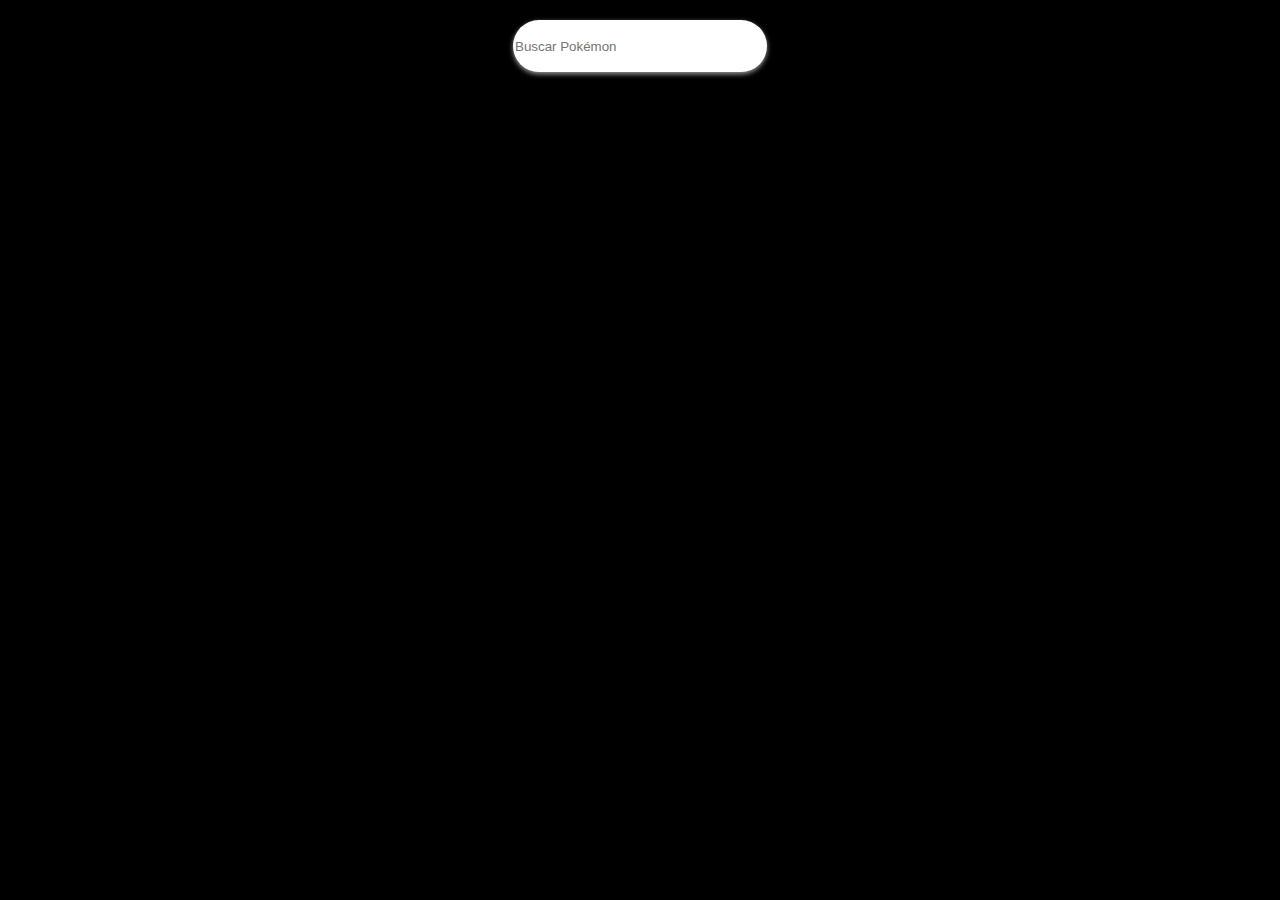
<file: Consumo API's/index.html>
<!DOCTYPE html>
<html lang="en">
<head>
    <meta charset="UTF-8">
    <meta name="viewport" content="width=device-width, initial-scale=1.0">
    <title>POKEMON</title>
    <link rel="stylesheet" href="style.css">
    
</head>
<body>
    <div class="contenido">
        <div class="buscar">
            <label for="Buscar">
                <input type="text" id="Buscar" placeholder="Buscar Pokémon ">
            </label>
            <div id="pokemon"></div>
        </div>
        <div class="apis" id="api"></div>
    </div>
    <script src="main.js"></script>
</body>
</html>
</file>
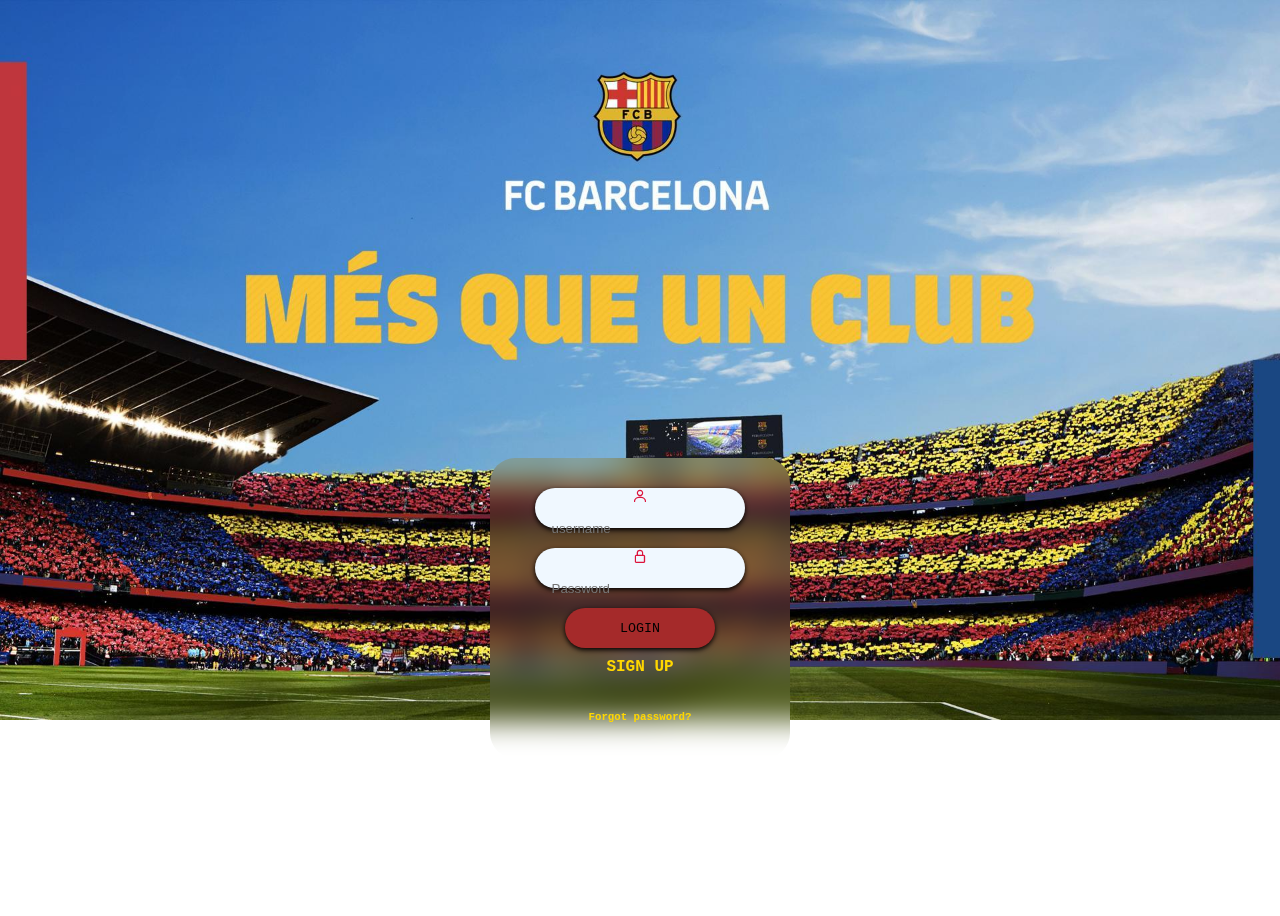
<file: Creación Estructura y Diseño/index.html>
<!DOCTYPE html>
<html lang="en">
<head>
    <meta charset="UTF-8">
    <meta name="viewport" content="width=device-width, initial-scale=1.0">
    <title>Document</title>
    <link href='https://unpkg.com/boxicons@2.1.4/css/boxicons.min.css' rel='stylesheet'>
    <style>
        body{
            background-image: url("fondo.jpg");
            background-repeat: no-repeat;
            background-size: 100%;
            justify-content: center;
            place-items:unset;
            text-align: center;
            place-content: center;
            height: 100vh;
            display: grid;
            min-height: 100vh;
        }
        div {
            height: 300px;
            width: 300px;
            place-items: center;
            background-color: transparent;
            backdrop-filter: blur(15px);
            border-radius: 25px;
            position: relative;
            top: 150px;
        }
        form{
            display: flex;
            flex-direction: column;
            place-items: center;
            place-content: center;
            margin-top: 20px;
            text-align: center;
        }
        label{
            margin: 10px;
            border-radius: 30px;
            background-color:aliceblue;
            width: 210px;
            height: 40px;
            box-shadow: 0px 2px 5px black;
          }
        input {
            width: auto;
            height: 40px;
            border-radius: 30px;
            border: none;
            background-color: transparent;
        }
        i{
            width: 30px;
            color:crimson;
        }
        button{
            width: 150px;
            height: 40px;
            border-radius: 30px;
            background-color: brown;
            border: none;
            cursor: pointer;
            font-family:'Courier New', Courier, monospace;
            box-shadow: 0px 2px 5px black;
        }
        button:hover{
            background-color:darkblue;
        }
        a{
            text-decoration:dotted;
            font-family:'Courier New', Courier, monospace;
            margin-top: 10px;
            font-size:medium;
            color:gold;
        }
        a:hover{
            color:darkblue;
        }
    </style>
</head>
<body>
    <div>
        <form> 
        <label><i class='bx bx-user'></i>
        <input type="text" placeholder="username">
        </label>
        <label><i class='bx bx-lock-alt'></i>
        <input type="password" placeholder="Password">
        </label>
        <a href="#"><button>LOGIN</button></a>
        <a href="registro.html"><strong>SIGN UP</strong></a>
        <a href="recuperacion.html"><h6>Forgot password?</h6></a> 
        </form>

</div>
</body>
</html>
</file>
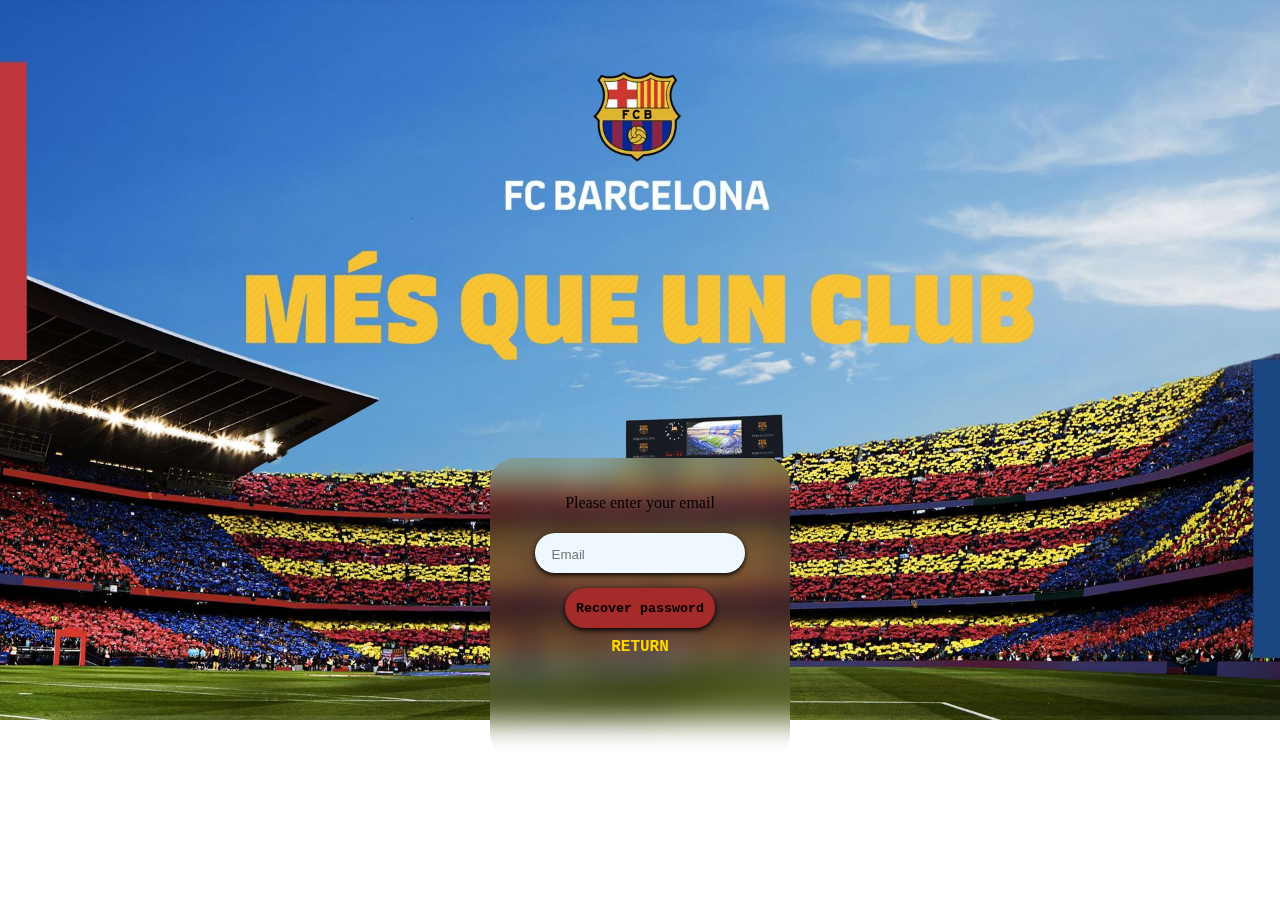
<file: Creación Estructura y Diseño/recuperacion.html>
<!DOCTYPE html>
<html lang="en">
<head>
    <meta charset="UTF-8">
    <meta name="viewport" content="width=device-width, initial-scale=1.0">
    <title>Document</title>
    <style>
        body{
            background-image: url("fondo.jpg");
            background-repeat: no-repeat;
            background-size: 100%;
            justify-content: center;
            place-items:unset;
            text-align: center;
            place-content: center;
            height: 100vh;
            display: grid;
            min-height: 100vh;
        }
        div {
            height: 300px;
            width: 300px;
            place-items: center;
            background-color: transparent;
            backdrop-filter: blur(15px);
            border-radius: 25px;
            position: relative;
            top: 150px;
        }
        form{
            display: flex;
            flex-direction: column;
            place-items: center;
            place-content: center;
            margin-top: 20px;
            text-align: center;
        }
        label{
            margin: 5px;
            border-radius: 30px;
            background-color:aliceblue;
            width: 210px;
            height: 40px;
            box-shadow: 0px 2px 5px black;
          }
        input {
            width: auto;
            height: 40px;
            border-radius: 30px;
            border: none;
            background-color: transparent;
        }
        i{
            width: 30px;
            color:crimson;
        }
        button{
            width: 150px;
            height: 40px;
            border-radius: 30px;
            background-color: brown;
            border: none;
            cursor: pointer;
            font-family:'Courier New', Courier, monospace;
            box-shadow: 0px 2px 5px black;
        }
        button:hover{
            background-color:darkblue;
        }
        a{
            text-decoration:dotted;
            font-family:'Courier New', Courier, monospace;
            margin-top: 10px;
            font-size:medium;
            color:gold;
        }
        a:hover{
            color:darkblue;
        }
    </style>
</head>
<body>
    <div>
        <form> 
        <p>Please enter your email</p>
        <label> 
        <input type="text" placeholder="Email">
        </label>
        <a href="#"><button><strong>Recover password</strong></button></a>
        <a href="index.html"><strong>RETURN</strong></a>
        </form>

</div>
</body>
</html>
</file>
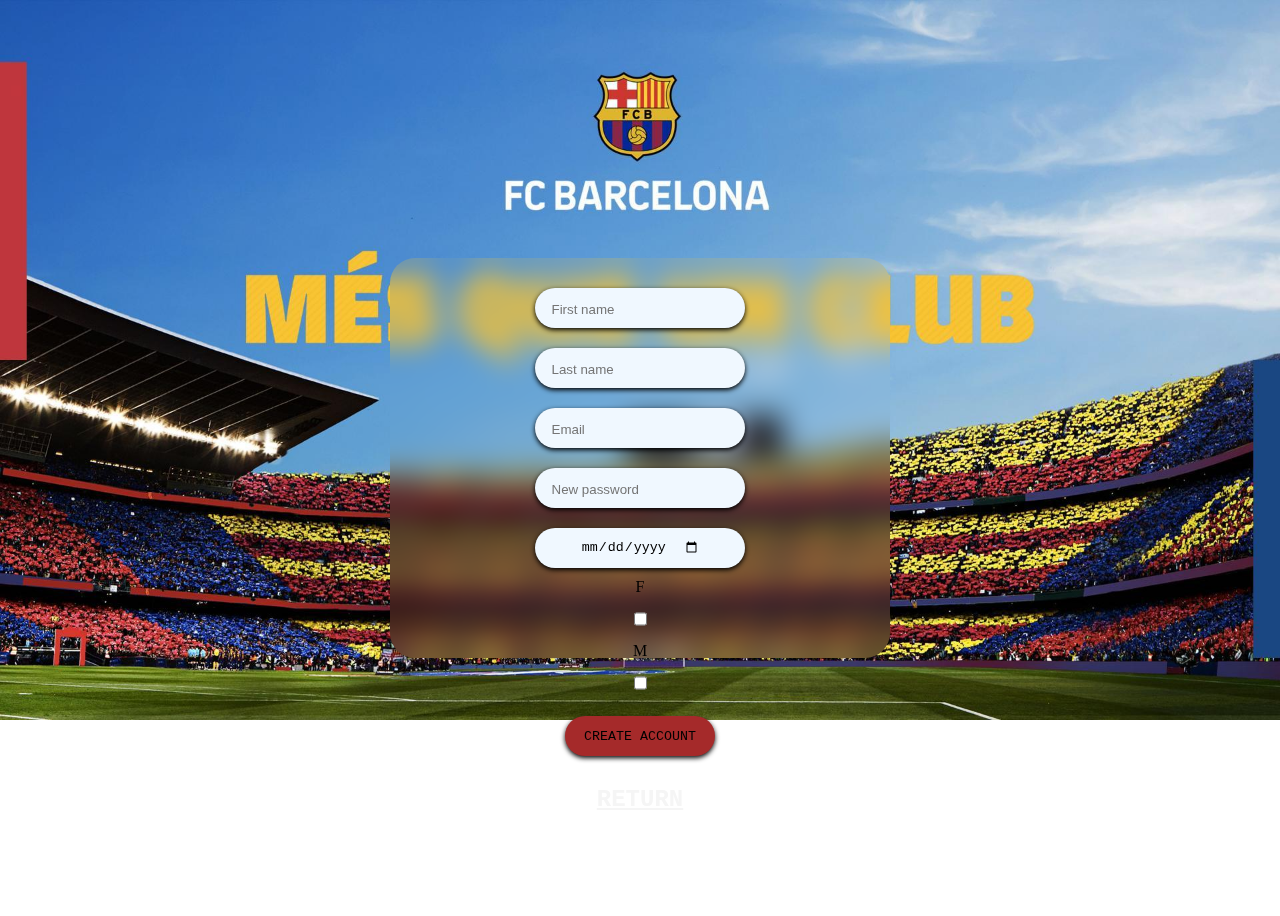
<file: Creación Estructura y Diseño/registro.html>
<!DOCTYPE html>
<html lang="en">
<head>
    <meta charset="UTF-8">
    <meta name="viewport" content="width=device-width, initial-scale=1.0">
    <title>Document</title>
<style>
        body{
            background-image: url("fondo.jpg");
            background-repeat: no-repeat;
            background-size: 100%;
            justify-content: center;
            place-items:unset;
            text-align: center;
            place-content: center;
            height: 100vh;
            display: grid;
            min-height: 100vh;
        }
        div {
            height: 400px;
            width: 500px;
            place-items: center;
            background-color: transparent;
            backdrop-filter: blur(15px);
            border-radius: 25px;
        }
        form{
            display: flex;
            flex-direction: column;
            place-items: center;
            place-content: center;
            margin-top: 20px;
            text-align: center;
        }
        label{
            margin: 10px;
            border-radius: 30px;
            background-color:aliceblue;
            width: 210px;
            height: 40px;
            box-shadow: 0px 2px 5px black;
          }
        input {
            width: auto;
            height: 40px;
            border-radius: 30px;
            border: none;
            background-color: transparent;
        }
        button{
            width: 150px;
            height: 40px;
            border-radius: 30px;
            background-color: brown;
            border: none;
            cursor: pointer;
            font-family:'Courier New', Courier, monospace;
            box-shadow: 0px 2px 5px black;
        }
        button:hover{
            background-color:darkblue;
        }
        a{
            font-family:'Courier New', Courier, monospace;
            margin-top: 10px;
            font-size:medium;
            color:whitesmoke;
            text-shadow: whitesmoke;
        }
        a:hover{
            color:darkblue;
        }
</style>
</head>
<body>
    <div>
        <form>
            <label>
                <input type="text"placeholder="First name">
            </label>
            <label>
                <input type="text"placeholder="Last name">
            </label>
            <label>
            <input type="email" placeholder="Email">
            </label>
            <label>
            <input type="password" placeholder="New password">
            </label>
            <label>
            <input type="date">
            </label>
            F<input type="checkbox" placeholder="Female">  M<input type="checkbox" placeholder="Male">
            <a href="#"><button>CREATE ACCOUNT</button></a>
          <a href="index.html"><h2>RETURN</h2></a>
        </form>
    </div>
</body>
</html>
</file>
<file: Consumo API's/style.css>
body{
    background-color: black;
    color: #fff;
    display: flex;
    text-align: center;
    place-items: center;
    justify-content: center;
    margin: 0%;
    padding: 0%;
}

.apis{
    display: grid;
   
   grid-template-rows: repeat(3,1fr);
   grid-template-columns: repeat(3,1fr);
   margin-top: 25px;

   
}

.pokemones{
    display: flex;
    flex-direction: column;
    background-color: rgba(255, 255, 255, 0.605);
    box-shadow: 0 2px 5px rgb(246, 245, 245);
    width: 250px;
  
}

label input{
    margin-top: 20px;
    width: 250px;
    height: 50px;
    border-radius: 30px;
    border: none;
    box-shadow: 0 2px 5px rgba(255, 255, 255, 0.616);
    outline: none;

}
</file>
